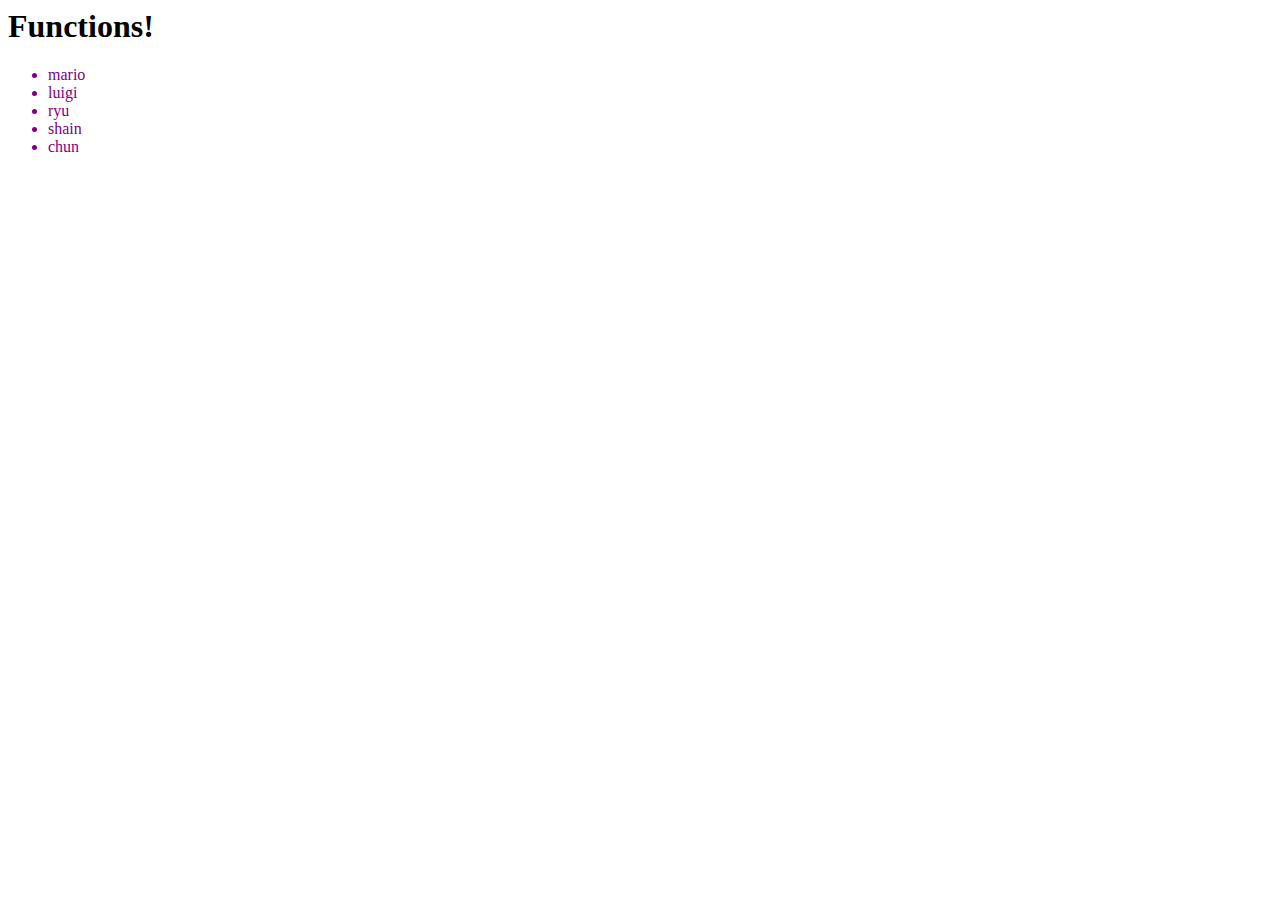
<file: chapter_4/index.html>
<html lang="en">
<head>
    <meta charset="UTF-8">
    <meta http-equiv="X-UA-Compatible" content="IE=edge">
    <meta name="viewport" content="width=device-width, initial-scale=1.0">
    <title>Document</title>
</head>
<body>
    <h1>Functions!</h1>
    <ul class="people"></ul>
    <script src="sandbox.js"></script>
</body>
</html>
</file>
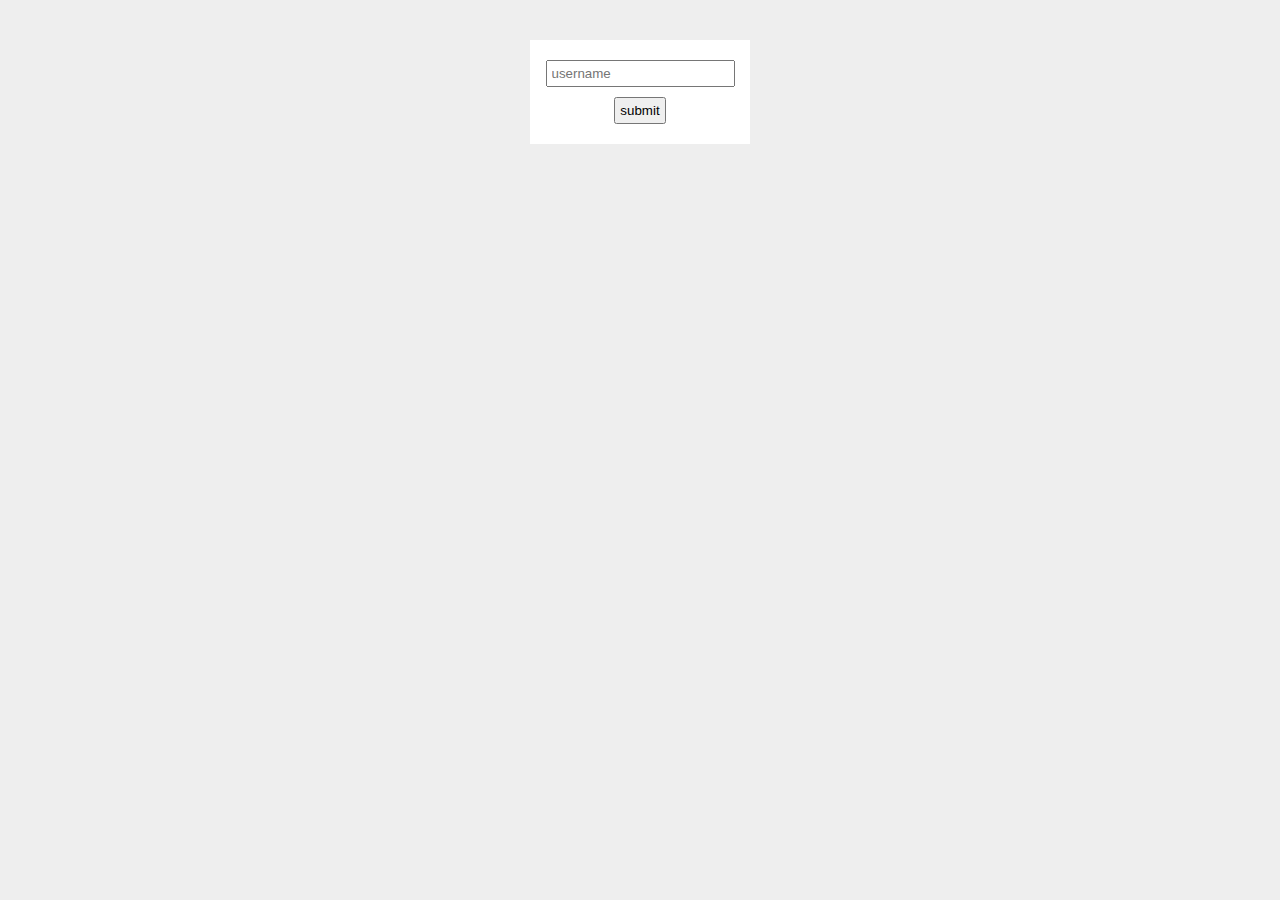
<file: chapter_7/index.html>
<!DOCTYPE html>
<html lang="en">
<head>
    <meta charset="UTF-8">
    <meta http-equiv="X-UA-Compatible" content="IE=edge">
    <meta name="viewport" content="width=device-width, initial-scale=1.0">
    <title>Javascript</title>
    <style>
        body{
            background: #eee;
        }
        form{
            max-width: 200px;
            margin: 40px auto;
            background: white;
            padding: 10px;
        }
        input{
            display: block;
            margin: 10px auto;
            padding: 4px;
        }
        .success{
            border: 2px solid limegreen
        }
        .error{
            border: 2px solid crimson
        }
    </style>
</head>
<body>

    <form class="signup-form">
        <input type="text" id="username" placeholder="username">
        <input type="submit" value="submit">
        <div class="feedback"></div>
    </form>

    <script src="sandbox.js"></script>
    <!-- <link rel="stylesheet" href="styles.css"></style> -->
</body>
</html>
</file>
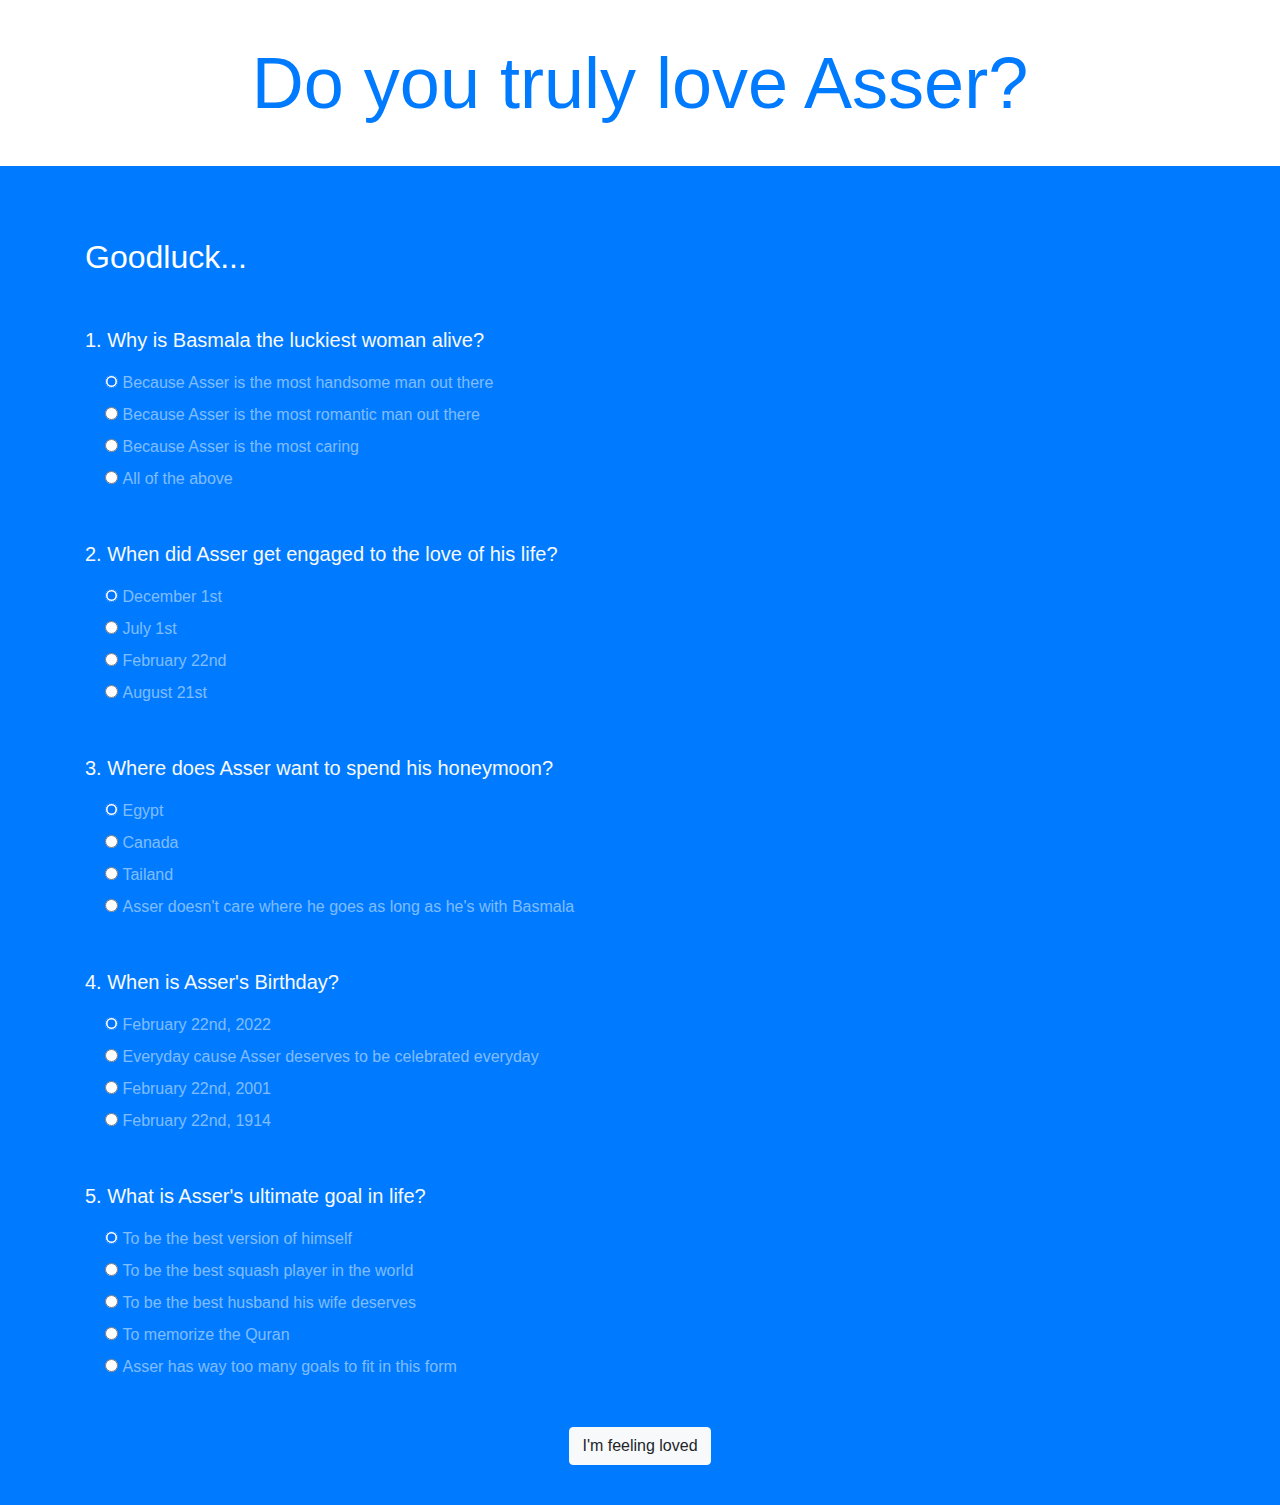
<file: Quiz Project/index.html>
<html lang="en">
<head>
    <meta charset="UTF-8">
    <meta http-equiv="X-UA-Compatible" content="IE=edge">
    <meta name="viewport" content="width=device-width, initial-scale=1.0">
    <link rel="stylesheet" href="https://cdn.jsdelivr.net/npm/bootstrap@4.3.1/dist/css/bootstrap.min.css" integrity="sha384-ggOyR0iXCbMQv3Xipma34MD+dH/1fQ784/j6cY/iJTQUOhcWr7x9JvoRxT2MZw1T" crossorigin="anonymous">
    <title>Love Test</title>
</head>
<body>
    <!-- <div class="card" style="width: 18rem;">
        <div class="card-body">
          <h5 class="card-title">Card title</h5>
          <p class="card-text">Some quick example text to build on the card title and make up the bulk of the card's content.</p>
          <a href="#" class="btn btn-primary">Go somewhere</a>
        </div>
      </div> -->

      <!-- top section -->
      <div class="intro py-3 bg-white text-center">
        <div class="container">
            <h2 class="text-primary display-3 my-4">Do you truly love Asser?</h2>
        </div>
      </div>

      <!-- result section -->
      <div class="result py-4 d-none bg-light text-center">
        <div class="container lead">
            <p>You are honoured to love Asser <span id="span" class="text-primary display-4 p-3">"Here"0%</span></p>
        </div>
      </div>

      <!-- Quiz Section -->
      <div class="quiz py-4 bg-primary">
        <div class="container">
            <h2 class="my-5 text-white">Goodluck...</h2>
            <form class="quiz-form text-light">

                <!-- Question 1 -->
                <div class="my-5">
                    <p class="lead font-weight-normal">1. Why is Basmala the luckiest woman alive?</p>
                    <div class="form-check my-2 text-white-50">
                        <input type="radio" name="q1" value="A" checked>
                        <label class="form-check-label">Because Asser is the most handsome man out there</label>
                    </div>
                    <div class="form-check my-2 text-white-50">
                        <input type="radio" name="q1" value="B">
                        <label class="form-check-label">Because Asser is the most romantic man out there</label>
                    </div>
                    <div class="form-check my-2 text-white-50">
                        <input type="radio" name="q1" value="C">
                        <label class="form-check-label">Because Asser is the most caring</label>
                    </div>
                    <div class="form-check my-2 text-white-50">
                        <input type="radio" name="q1" value="D">
                        <label class="form-check-label">All of the above</label>
                    </div>
                </div>

                <!-- Question 2 -->
                <div class="my-5">
                    <p class="lead font-weight-normal">2. When did Asser get engaged to the love of his life?</p>
                    <div class="form-check my-2 text-white-50">
                        <input type="radio" name="q2" value="A" checked>
                        <label class="form-check-label">December 1st</label>
                    </div>
                    <div class="form-check my-2 text-white-50">
                        <input type="radio" name="q2" value="B">
                        <label class="form-check-label">July 1st</label>
                    </div>
                    <div class="form-check my-2 text-white-50">
                        <input type="radio" name="q2" value="C">
                        <label class="form-check-label">February 22nd</label>
                    </div>
                    <div class="form-check my-2 text-white-50">
                        <input type="radio" name="q2" value="D">
                        <label class="form-check-label">August 21st</label>
                    </div>
                </div>

                <!-- Question 3 -->
                <div class="my-5">
                    <p class="lead font-weight-normal">3. Where does Asser want to spend his honeymoon?</p>
                    <div class="form-check my-2 text-white-50">
                        <input type="radio" name="q3" value="A" checked>
                        <label class="form-check-label">Egypt</label>
                    </div>
                    <div class="form-check my-2 text-white-50">
                        <input type="radio" name="q3" value="B">
                        <label class="form-check-label">Canada</label>
                    </div>
                    <div class="form-check my-2 text-white-50">
                        <input type="radio" name="q3" value="C">
                        <label class="form-check-label">Tailand</label>
                    </div>
                    <div class="form-check my-2 text-white-50">
                        <input type="radio" name="q3" value="D">
                        <label class="form-check-label">Asser doesn't care where he goes as long as he's with Basmala</label>
                    </div>
                </div>

                <!-- Question 4 -->
                <div class="my-5">
                    <p class="lead font-weight-normal">4. When is Asser's Birthday?</p>
                    <div class="form-check my-2 text-white-50">
                        <input type="radio" name="q4" value="A" checked>
                        <label class="form-check-label">February 22nd, 2022</label>
                    </div>
                    <div class="form-check my-2 text-white-50">
                        <input type="radio" name="q4" value="B">
                        <label class="form-check-label">Everyday cause Asser deserves to be celebrated everyday</label>
                    </div>
                    <div class="form-check my-2 text-white-50">
                        <input type="radio" name="q4" value="C">
                        <label class="form-check-label">February 22nd, 2001</label>
                    </div>
                    <div class="form-check my-2 text-white-50">
                        <input type="radio" name="q4" value="D">
                        <label class="form-check-label">February 22nd, 1914</label>
                    </div>
                </div>

                <!-- Question 5 -->
                <div class="my-5">
                    <p class="lead font-weight-normal">5. What is Asser's ultimate goal in life?</p>
                    <div class="form-check my-2 text-white-50">
                        <input type="radio" name="q5" value="A" checked>
                        <label class="form-check-label">To be the best version of himself</label>
                    </div>
                    <div class="form-check my-2 text-white-50">
                        <input type="radio" name="q5" value="B">
                        <label class="form-check-label">To be the best squash player in the world</label>
                    </div>
                    <div class="form-check my-2 text-white-50">
                        <input type="radio" name="q5" value="C">
                        <label class="form-check-label">To be the best husband his wife deserves</label>
                    </div>
                    <div class="form-check my-2 text-white-50">
                        <input type="radio" name="q5" value="D">
                        <label class="form-check-label">To memorize the Quran</label>
                    </div>
                    <div class="form-check my-2 text-white-50">
                        <input type="radio" name="q5" value="E">
                        <label class="form-check-label">Asser has way too many goals to fit in this form</label>
                    </div>
                </div>
            <div class="text-center">
                <input type="submit" value="I'm feeling loved" class="btn btn-light">
            </div>   

            </form>
        </div>
      </div>
    <script src="app.js"></script>
</body>
</html>
</file>
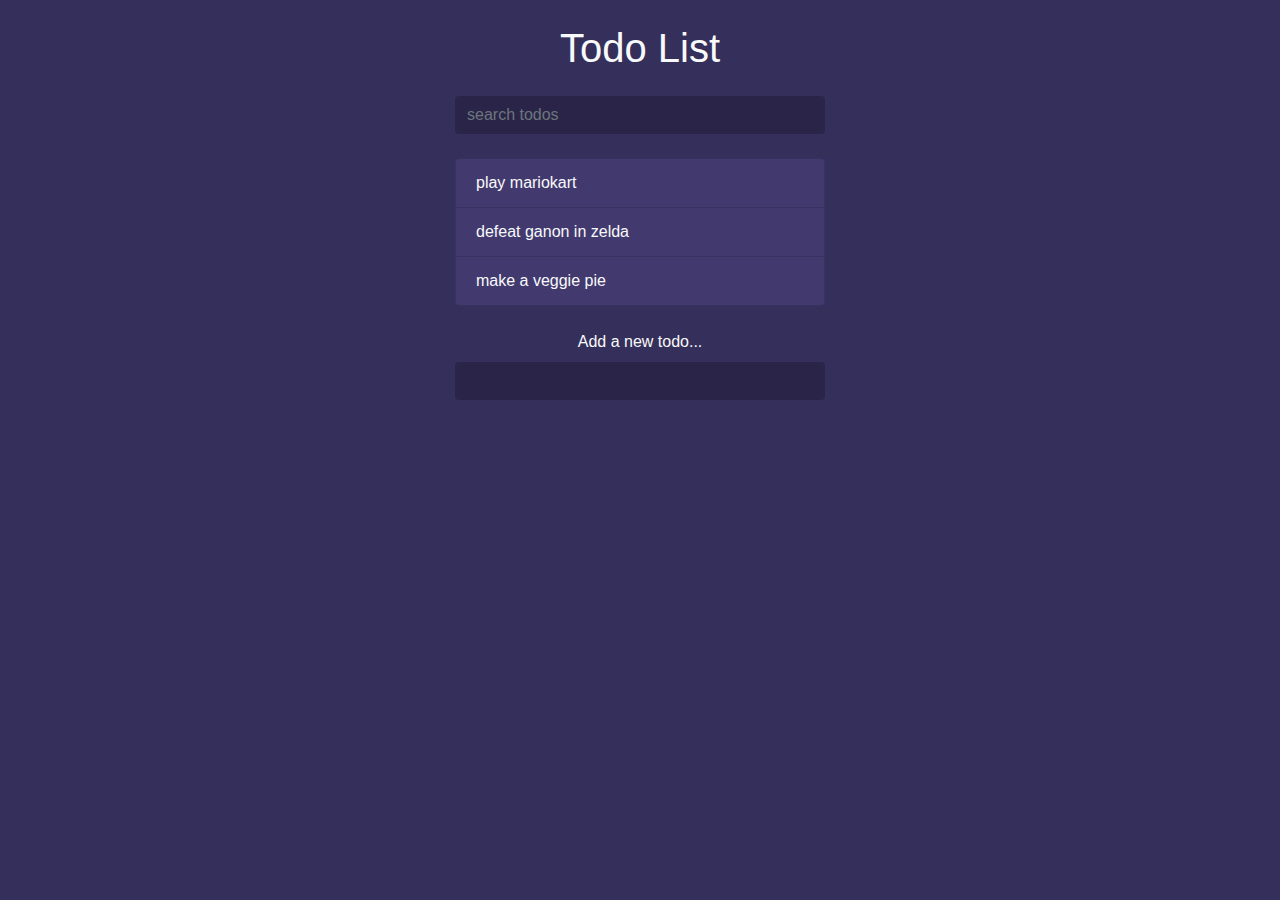
<file: Todos Project/index.html>
<html lang="en">
<head>
    <meta charset="UTF-8">
    <meta name="viewport" content="width=device-width, initial-scale=1.0">
    <meta http-equiv="X-UA-Compatible" content="ie=edge">
    <link rel="stylesheet" href="https://stackpath.bootstrapcdn.com/bootstrap/4.3.1/css/bootstrap.min.css" integrity="sha384-ggOyR0iXCbMQv3Xipma34MD+dH/1fQ784/j6cY/iJTQUOhcWr7x9JvoRxT2MZw1T" crossorigin="anonymous">
    <link rel="stylesheet" href="https://use.fontawesome.com/releases/v5.7.2/css/all.css" integrity="sha384-fnmOCqbTlWIlj8LyTjo7mOUStjsKC4pOpQbqyi7RrhN7udi9RwhKkMHpvLbHG9Sr" crossorigin="anonymous">
    <link rel="stylesheet" href="styles.css">
    <title>Todo List</title>
    </head>
<body>
    <div class="container">

        <header class="text-center text-light my-4">
          <h1 class="mb-4">Todo List</h1>
          <form class="search">
            <input class="form-control m-auto" type="text" name="search" placeholder="search todos" />
          </form>
        </header>

        <ul class="list-group todos mx-auto text-light">
            <li class="list-group-item d-flex justify-content-between align-items-center">
              <span>play mariokart</span>
              <i class="far fa-trash-alt delete"></i>
            </li>
            <li class="list-group-item d-flex justify-content-between align-items-center">
              <span>defeat ganon in zelda</span>
              <i class="far fa-trash-alt delete"></i>
            </li>
            <li class="list-group-item d-flex justify-content-between align-items-center">
              <span>make a veggie pie</span>
              <i class="far fa-trash-alt delete"></i>
            </li>
          </ul>

          <form class="add text-center my-4">
            <label class="text-light">Add a new todo...</label>
            <input class="form-control m-auto" type="text" name="add" />
          </form>
    </div>

    <script src="app.js"></script>
</body>
</html>
</file>
<file: chapter_7/styles.css>
.error{
    padding: 10px;
    color: crimson;
    border: 1px dotted crimson;
}
.success{
    padding: 10px;
    color: limegreen;
    border: 1px dotted limegreen;
}
</file>
<file: Todos Project/styles.css>
body{
    background: #352f5b;
  }
  .container{
    max-width: 400px;
  }
  input[type=text],
  input[type=text]:focus{
    color: #fff;
    border: none;
    background: rgba(0,0,0,0.2);
    max-width: 400px;
  }
  .todos li{
    background: #423a6f;
  }
  .delete{
    cursor: pointer;
  }
  .filtered{
    display: none !important;
  }
</file>
